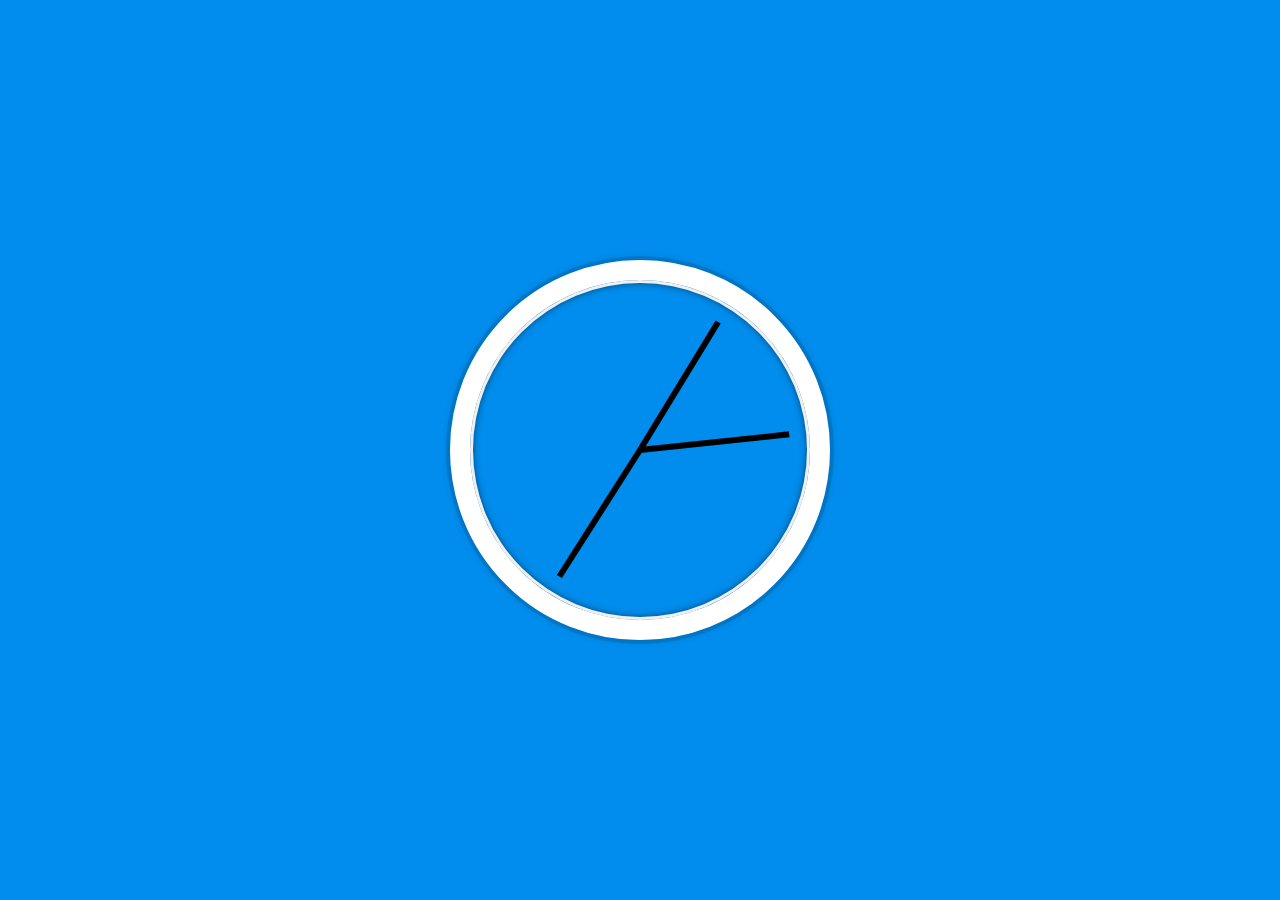
<file: 02-CSS + JS Clock/index.html>
<!DOCTYPE html>
<html lang="en">
<head>
  <meta charset="UTF-8">
  <title>JS + CSS Clock</title>
  <link rel="stylesheet" href="style.css">
</head>
<body>
    <div class="clock">
      <div class="clock-face">
        <div class="hand hour-hand"></div>
        <div class="hand min-hand"></div>
        <div class="hand second-hand"></div>
      </div>
    </div>
    <script type="text/javascript" src="main.js"></script>
</body>
</html>
</file>
<file: 02-CSS + JS Clock/style.css>
html {
  background: #018DED url(https://unsplash.it/1500/1000?image=881&blur=5);
  background-size: cover;
  font-family: 'helvetica neue';
  text-align: center;
  font-size: 10px;
}

body {
  margin: 0;
  font-size: 2rem;
  display: flex;
  flex: 1;
  min-height: 100vh;
  align-items: center;
}

.clock {
  width: 30rem;
  height: 30rem;
  border: 20px solid white;
  border-radius: 50%;
  margin: 50px auto;
  position: relative;
  padding: 2rem;
  box-shadow:
    0 0 0 4px rgba(0,0,0,0.1),
    inset 0 0 0 3px #EFEFEF,
    inset 0 0 10px black,
    0 0 10px rgba(0,0,0,0.2);
}

.clock-face {
  position: relative;
  width: 100%;
  height: 100%;
  transform: translateY(-3px); /* account for the height of the clock hands */
}

.hand {
  width: 50%;
  height: 6px;
  background: black;
  position: absolute;
  top: 50%;
  transform-origin: 100%;
  transform: rotate(90deg);
  transition: all 0.05s;
  transition-timing-function: cubic-bezier(0.1, 2.7, 0.58, 1);
}
</file>
